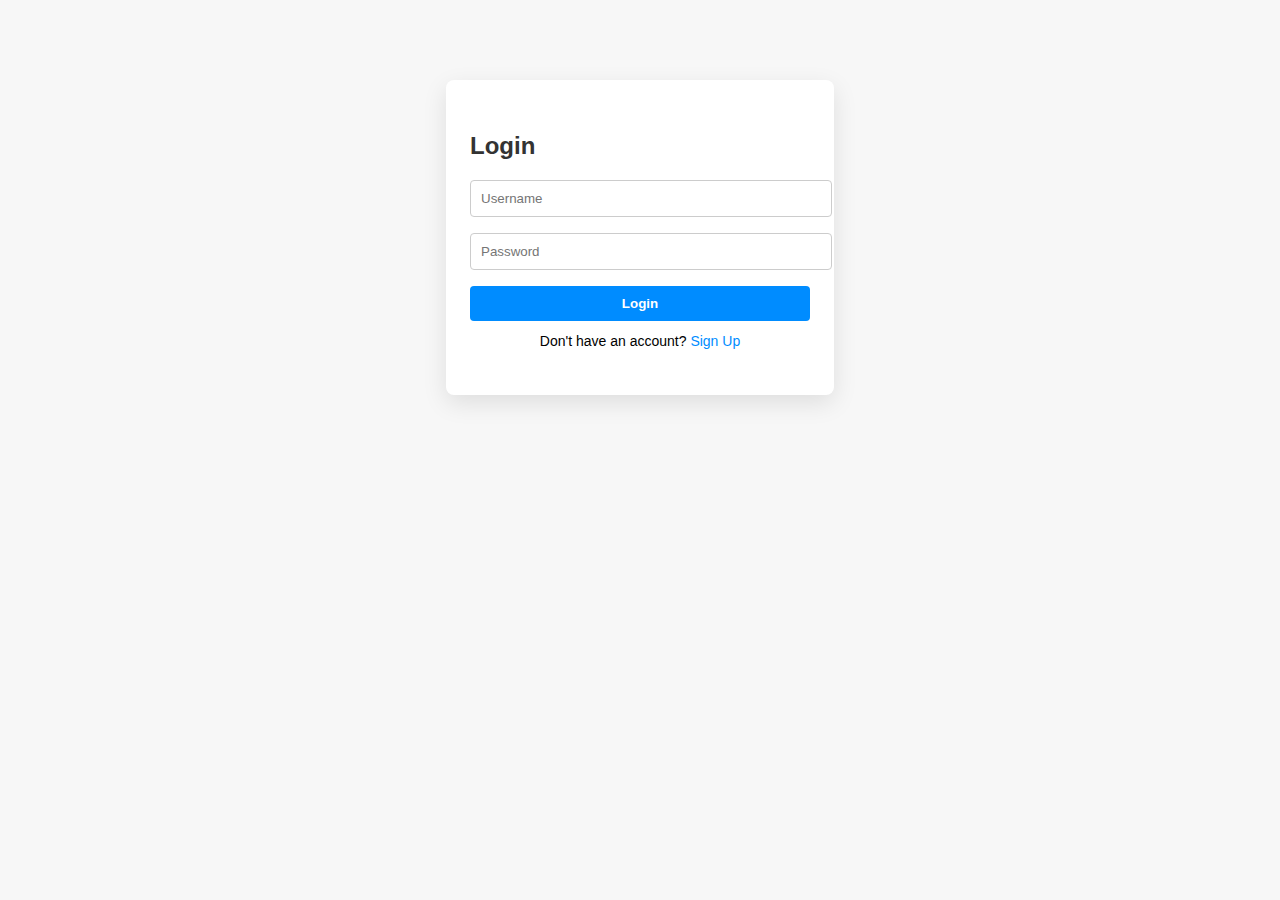
<file: HTML/auth.html>
<!DOCTYPE html>
<html lang="en">
<head>
  <meta charset="UTF-8">
  <title>Login & Sign Up</title>
  <link rel="stylesheet" href="auth.css">
</head>
<body>
  <div class="container">
    <div class="form" id="login-form">
      <h2>Login</h2>
      <input type="text" placeholder="Username" required>
      <input type="password" placeholder="Password" required>
      <button>Login</button>
      <p>Don't have an account? <a href="#" onclick="showSignup()">Sign Up</a></p>
    </div>
    <div class="form" id="signup-form" style="display:none;">
      <h2>Sign Up</h2>
      <input type="text" placeholder="Username" required>
      <input type="email" placeholder="Email" required>
      <input type="password" placeholder="Password" required>
      <button>Sign Up</button>
      <p>Already have an account? <a href="#" onclick="showLogin()">Login</a></p>
    </div>
  </div>
  <script>
    function showSignup() {
      document.getElementById('login-form').style.display = 'none';
      document.getElementById('signup-form').style.display = 'block';
    }
    function showLogin() {
      document.getElementById('signup-form').style.display = 'none';
      document.getElementById('login-form').style.display = 'block';
    }
  </script>
</body>
</html>
</file>
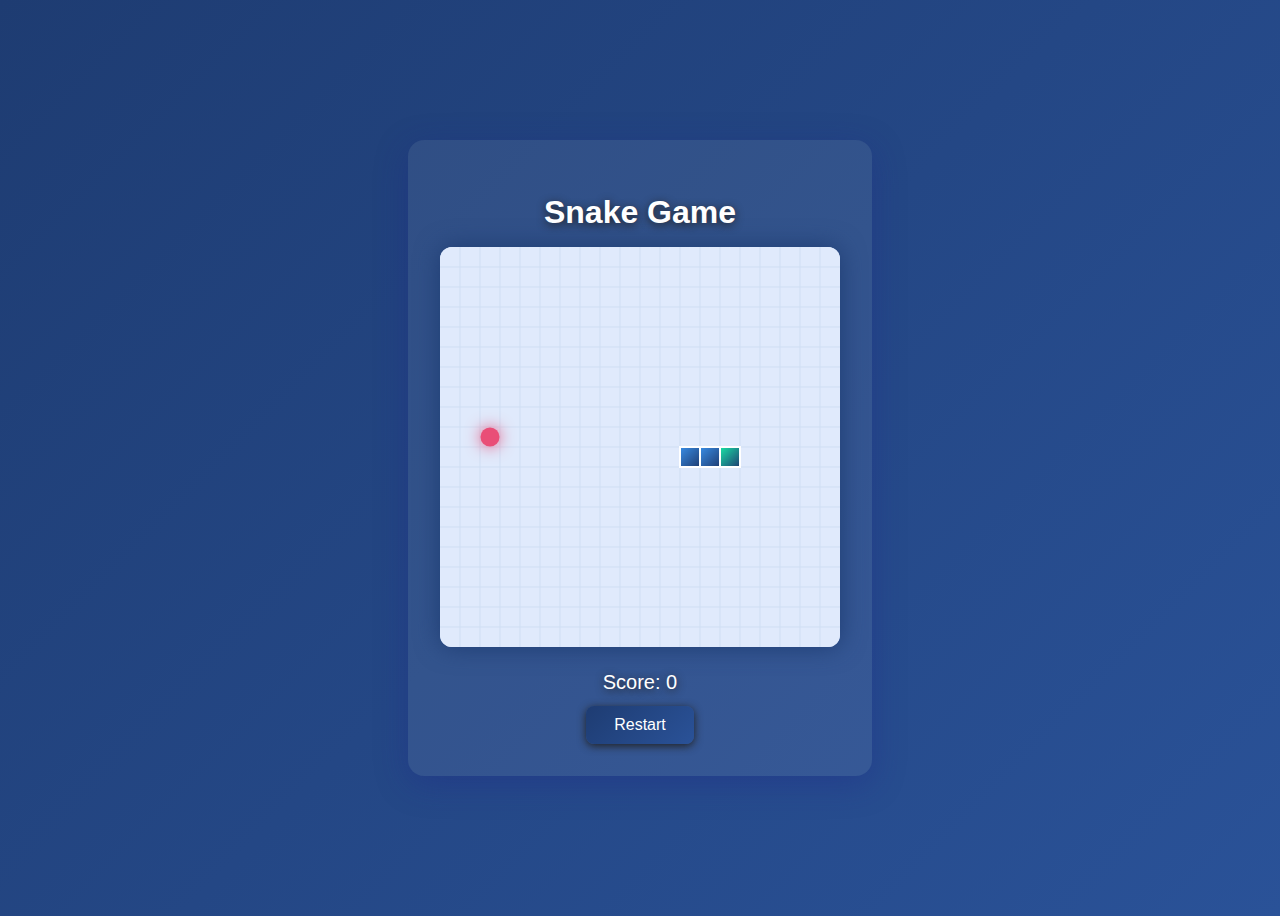
<file: HTML/snake.html>
<!DOCTYPE html>
<html lang="en">
<head>
  <meta charset="UTF-8">
  <title>Snake Game</title>
  <link rel="stylesheet" href="snake.css">
</head>
<body>
  <div class="container">
    <h1>Snake Game</h1>
    <canvas id="gameCanvas" width="400" height="400"></canvas>
    <div class="score">Score: <span id="score">0</span></div>
    <button onclick="restartGame()">Restart</button>
  </div>
  <script src="snake.js"></script>
</body>
</html>
</file>
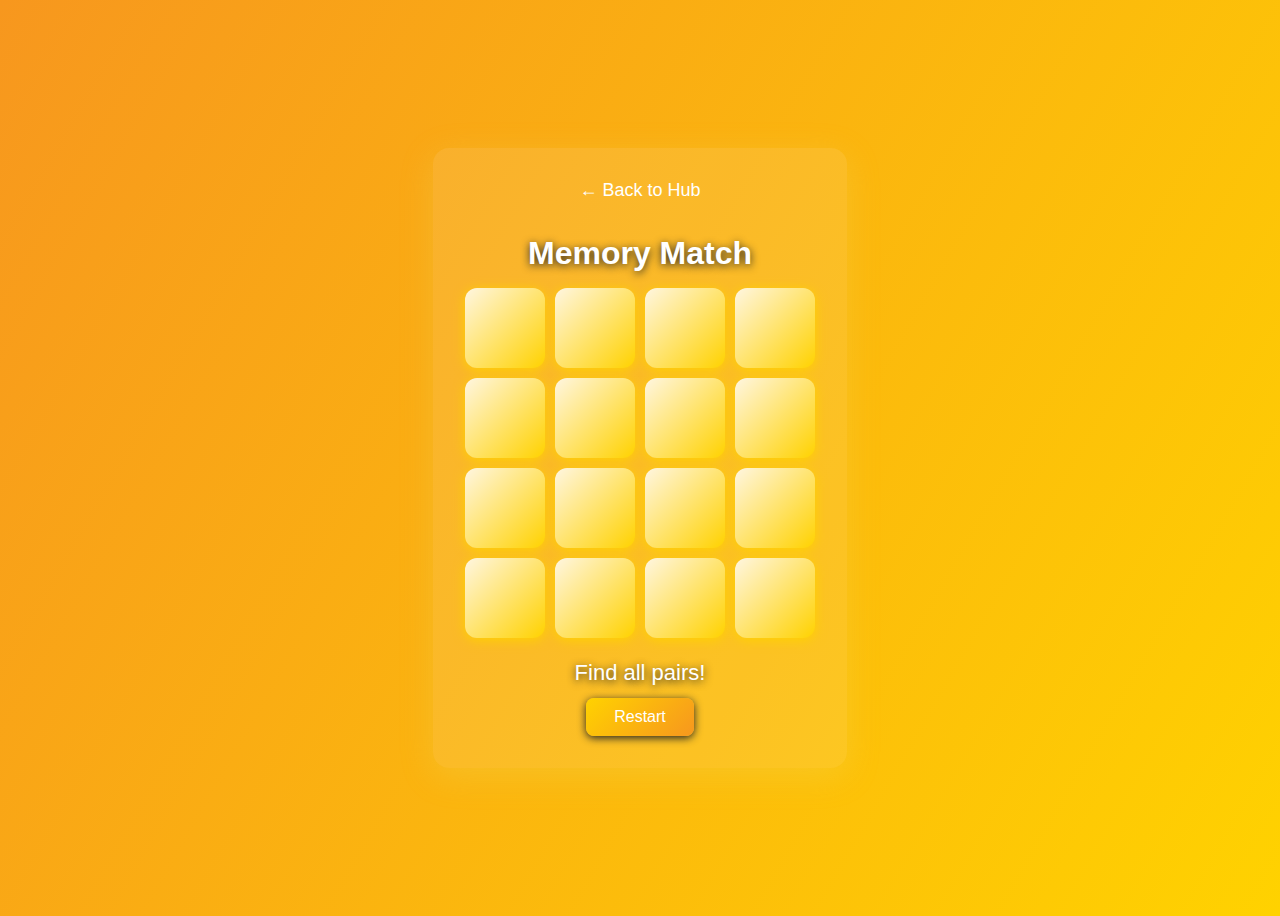
<file: HTML/GAMES/memory.html>
<!DOCTYPE html>
<html lang="en">
<head>
  <meta charset="UTF-8">
  <title>Memory Match</title>
  <link rel="stylesheet" href="memory.css">
</head>
<body>
  <div class="container">
    <a class="back" href="index.html">← Back to Hub</a>
    <h1>Memory Match</h1>
    <div id="memory-board"></div>
    <div class="status" id="memory-status"></div>
    <button onclick="restartGame()">Restart</button>
  </div>
  <script src="memory.js"></script>
</body>
</html>
</file>
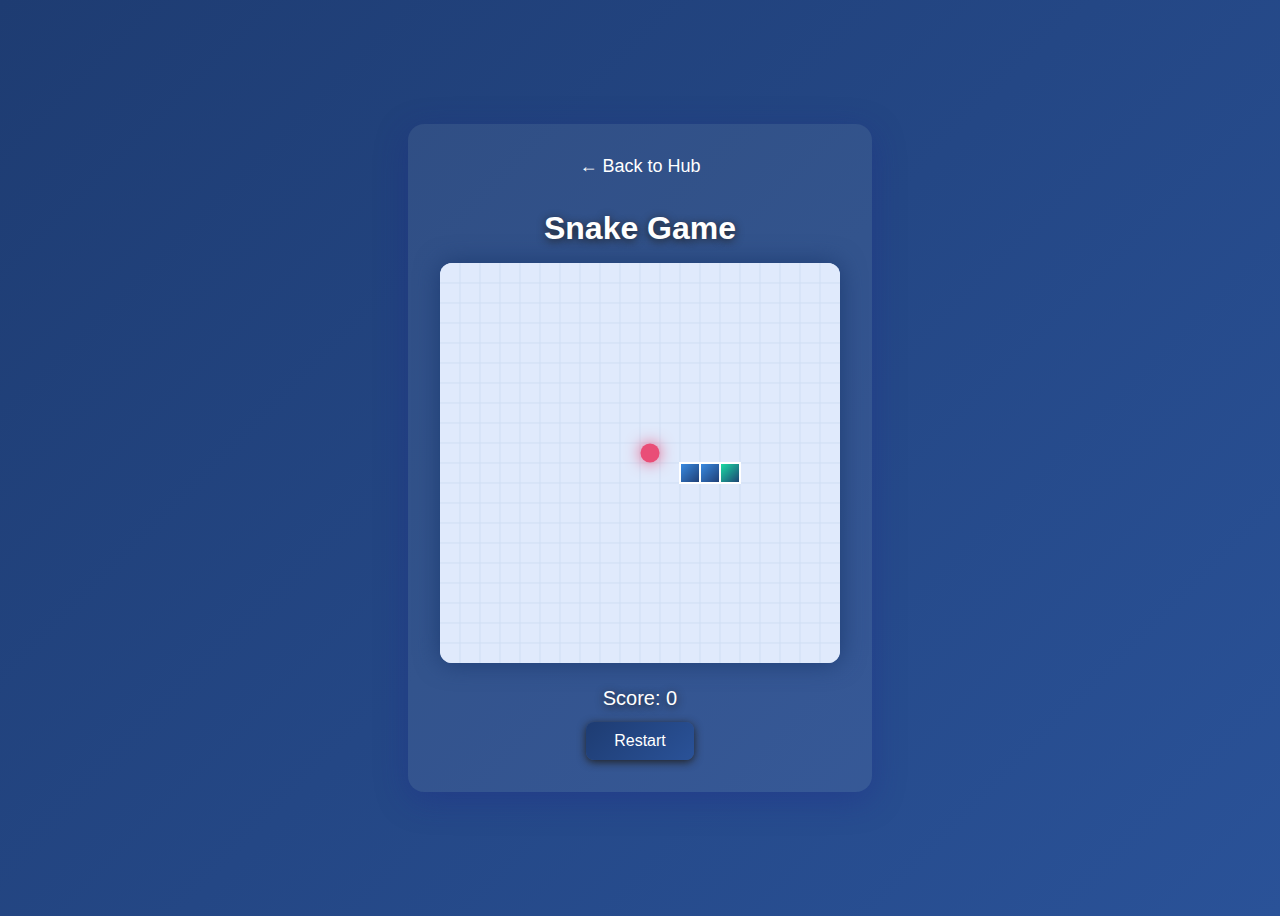
<file: HTML/GAMES/snake.html>
<!DOCTYPE html>
<html lang="en">
<head>
  <meta charset="UTF-8">
  <title>Snake Game</title>
  <link rel="stylesheet" href="snake.css">
</head>
<body>
  <div class="container">
    <a class="back" href="index.html">← Back to Hub</a>
    <h1>Snake Game</h1>
    <canvas id="gameCanvas" width="400" height="400"></canvas>
    <div class="score">Score: <span id="score">0</span></div>
    <button onclick="restartGame()">Restart</button>
  </div>
  <script src="snake.js"></script>
</body>
</html>
</file>
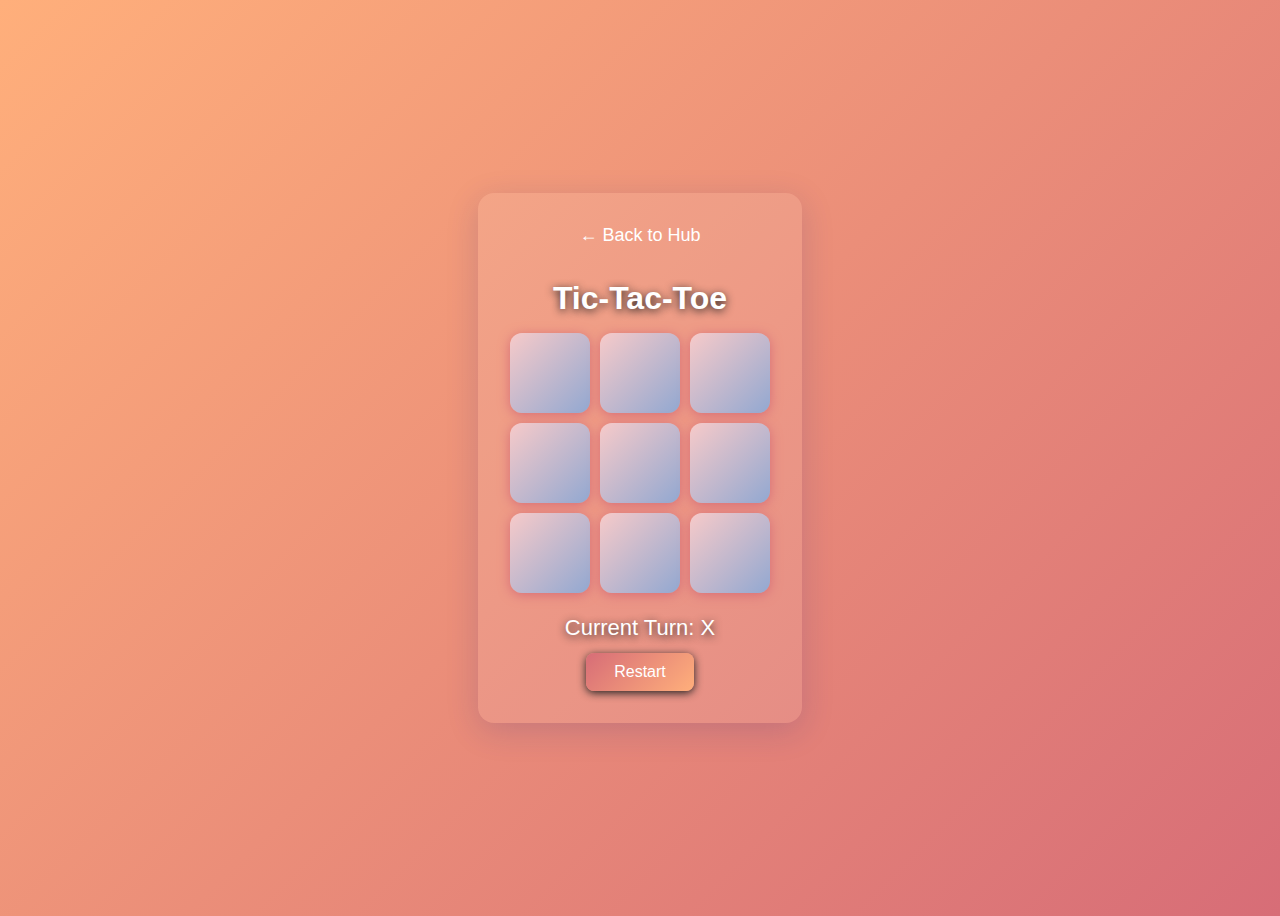
<file: HTML/GAMES/tictactoe.html>
<!DOCTYPE html>
<html lang="en">
<head>
  <meta charset="UTF-8">
  <title>Tic-Tac-Toe</title>
  <link rel="stylesheet" href="tictactoe.css">
</head>
<body>
  <div class="container">
    <a class="back" href="index.html">← Back to Hub</a>
    <h1>Tic-Tac-Toe</h1>
    <div id="board"></div>
    <div class="status" id="status"></div>
    <button onclick="restartGame()">Restart</button>
  </div>
  <script src="tictactoe.js"></script>
</body>
</html>
</file>
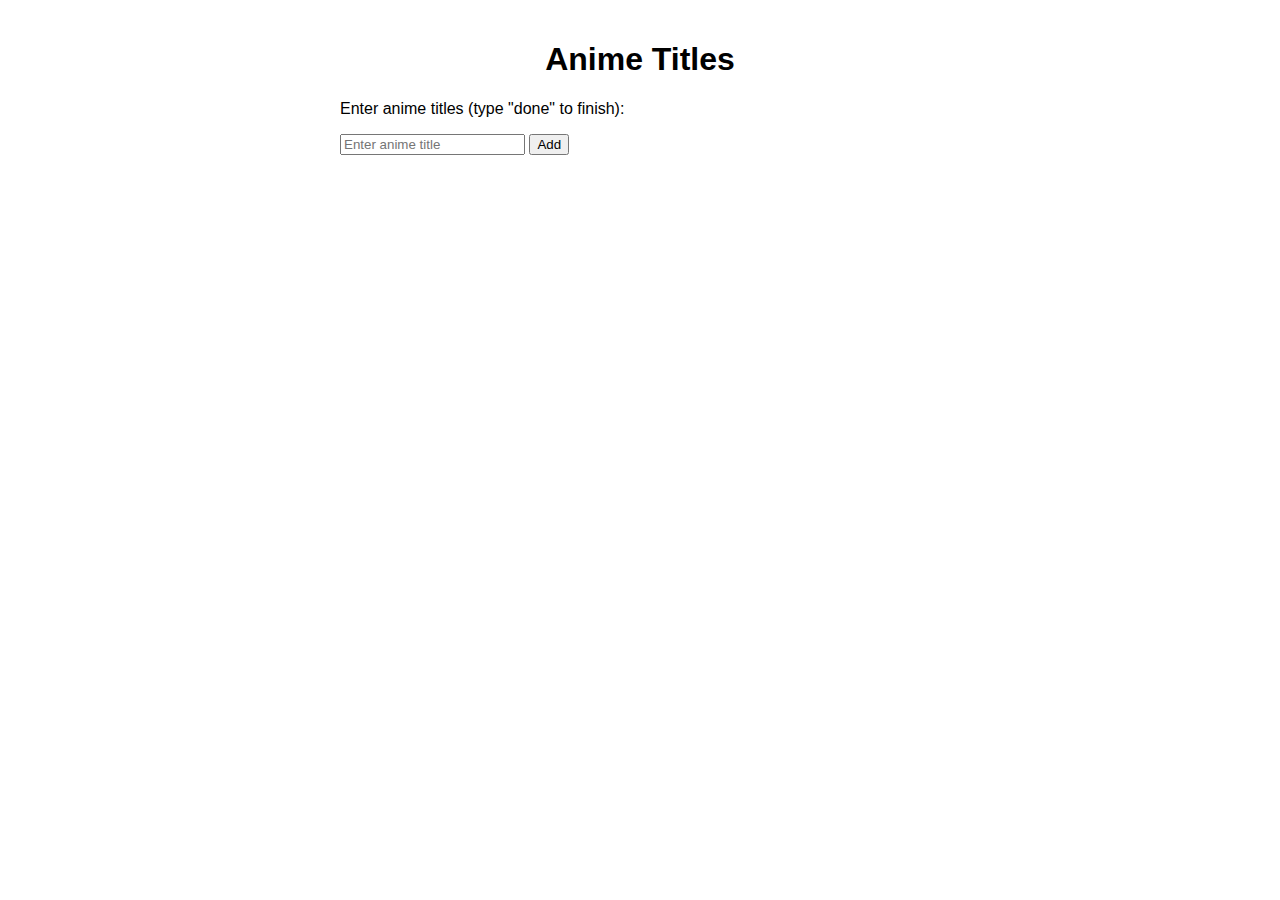
<file: kartikay/Experiment/anime_tkinter.html>
<!DOCTYPE html>
<html lang="en">
<head>
    <meta charset="UTF-8">
    <meta name="viewport" content="width=device-width, initial-scale=1.0">
    <title>Anime Titles</title>
    <style>
        body {
            font-family: Arial, sans-serif;
            max-width: 600px;
            margin: 0 auto;
            padding: 20px;
        }
        h1 {
            text-align: center;
        }
        #animeList {
            list-style: none;
            padding: 0;
        }
    </style>
</head>
<body>

<h1>Anime Titles</h1>
<p>Enter anime titles (type "done" to finish):</p>

<input type="text" id="animeInput" placeholder="Enter anime title" />
<button onclick="addAnimeTitle()">Add</button>

<ul id="animeList"></ul>

<script>
    let animeTitles = [];

    function addAnimeTitle() {
        const input = document.getElementById('animeInput');
        const title = input.value.trim();

        if (title.toLowerCase() === 'done') {
            displayUniqueTitles();
            input.value = '';
            return;
        }

        if (title && !animeTitles.includes(title)) {
            animeTitles.push(title);
            const listItem = document.createElement('li');
            listItem.textContent = title;
            document.getElementById('animeList').appendChild(listItem);
        }
        input.value = '';
    }

    function displayUniqueTitles() {
        animeTitles = Array.from(new Set(animeTitles)).sort();
        const list = document.getElementById('animeList');
        list.innerHTML = ''; // Clear existing list

        animeTitles.forEach(title => {
            const listItem = document.createElement('li');
            listItem.textContent = title;
            list.appendChild(listItem);
        });

        alert("Anime titles saved without duplicates.");
    }
</script>

</body>
</html>
</file>
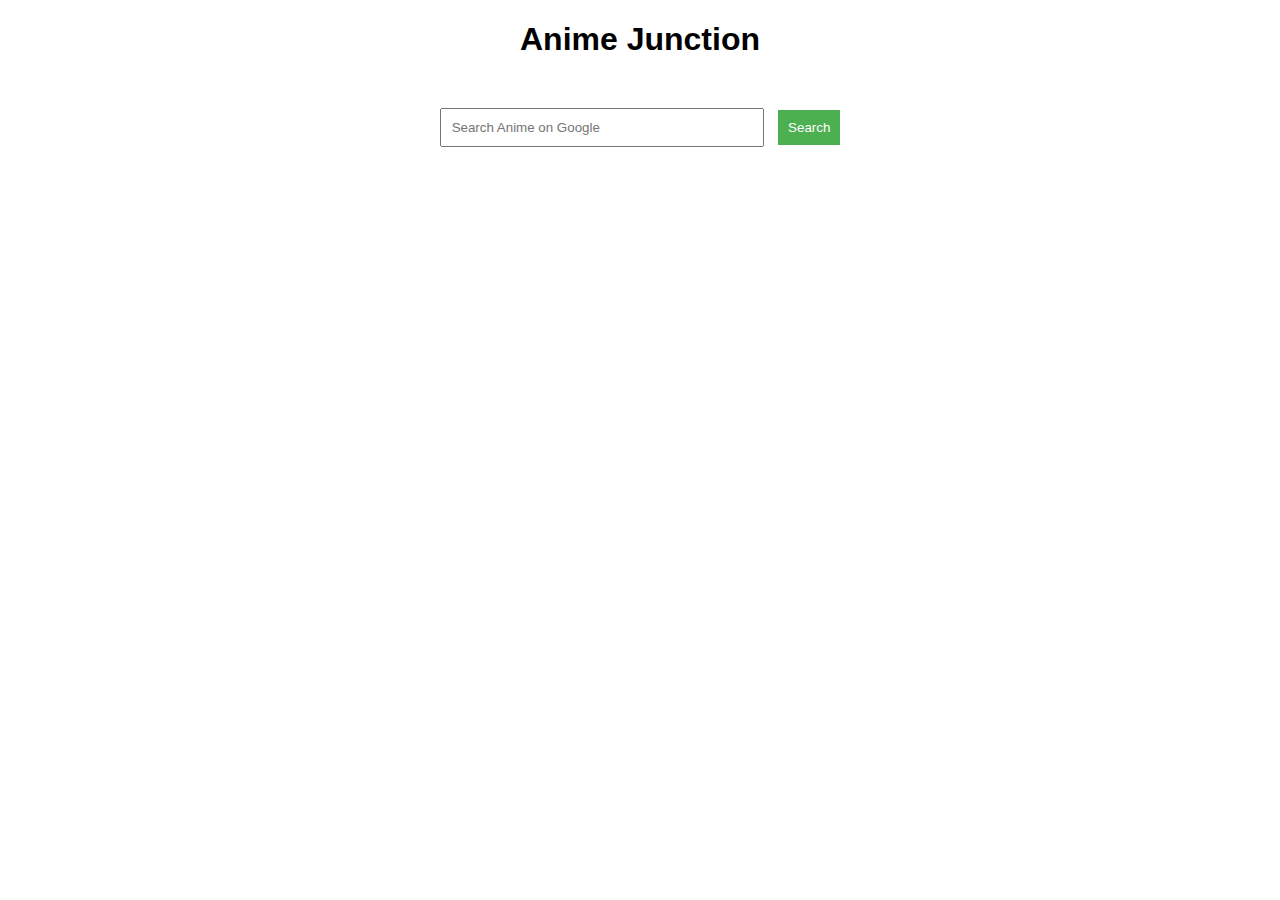
<file: kartikay/Experiment/home.html>
<!DOCTYPE html>
<html lang="en">
<head>
    <meta charset="UTF-8">
    <meta name="viewport" content="width=device-width, initial-scale=1.0">
    <title>Anime Junction</title>
    <style>
        body {
            font-family: Arial, sans-serif;
            text-align: center;
        }
        .container {
            margin-top: 50px;
        }
        input[type="text"] {
            padding: 10px;
            width: 300px;
            margin-right: 10px;
        }
        button {
            padding: 10px;
            background-color: #4CAF50;
            color: white;
            border: none;
            cursor: pointer;
        }
        button:hover {
            background-color: #45a049;
        }
    </style>
</head>
<body>
    <h1>Anime Junction</h1>
    <div class="container">
        <input type="text" id="searchQuery" placeholder="Search Anime on Google">
        <button onclick="searchGoogle()">Search</button>
    </div>

    <script>
        function searchGoogle() {
            const query = document.getElementById("searchQuery").value;
            if(query) {
                const url = `https://www.google.com/search?q=${encodeURIComponent(query)} anime`;
                window.open(url, "_blank");
            } else {
                alert("Please enter a search term.");
            }
        }
    </script>
</body>
</html>
</file>
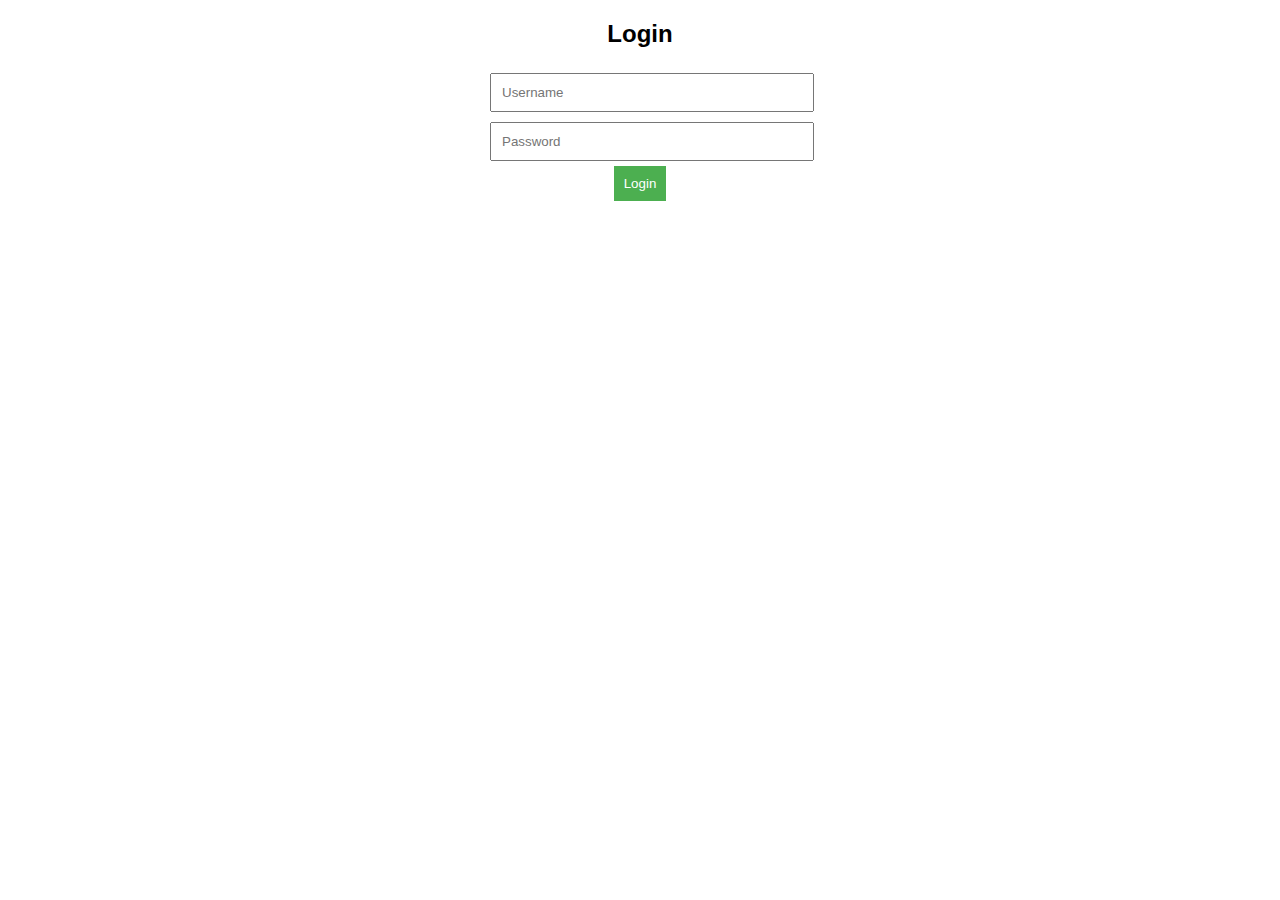
<file: kartikay/Experiment/login.html>
<!DOCTYPE html>
<html lang="en">
<head>
    <meta charset="UTF-8">
    <meta name="viewport" content="width=device-width, initial-scale=1.0">
    <title>Login</title>
    <style>
        body {
            font-family: Arial, sans-serif;
            text-align: center;
        }
        .container {
            width: 300px;
            margin: auto;
        }
        input[type="text"], input[type="password"] {
            width: 100%;
            padding: 10px;
            margin: 5px 0;
        }
        button {
            padding: 10px;
            background-color: #4CAF50;
            color: white;
            border: none;
            cursor: pointer;
        }
        button:hover {
            background-color: #45a049;
        }
    </style>
</head>
<body>
    <div class="container">
        <h2>Login</h2>
        <form action="home.html">
            <input type="text" name="username" placeholder="Username" required><br>
            <input type="password" name="password" placeholder="Password" required><br>
            <button type="submit">Login</button>
        </form>
    </div>
</body>
</html>
</file>
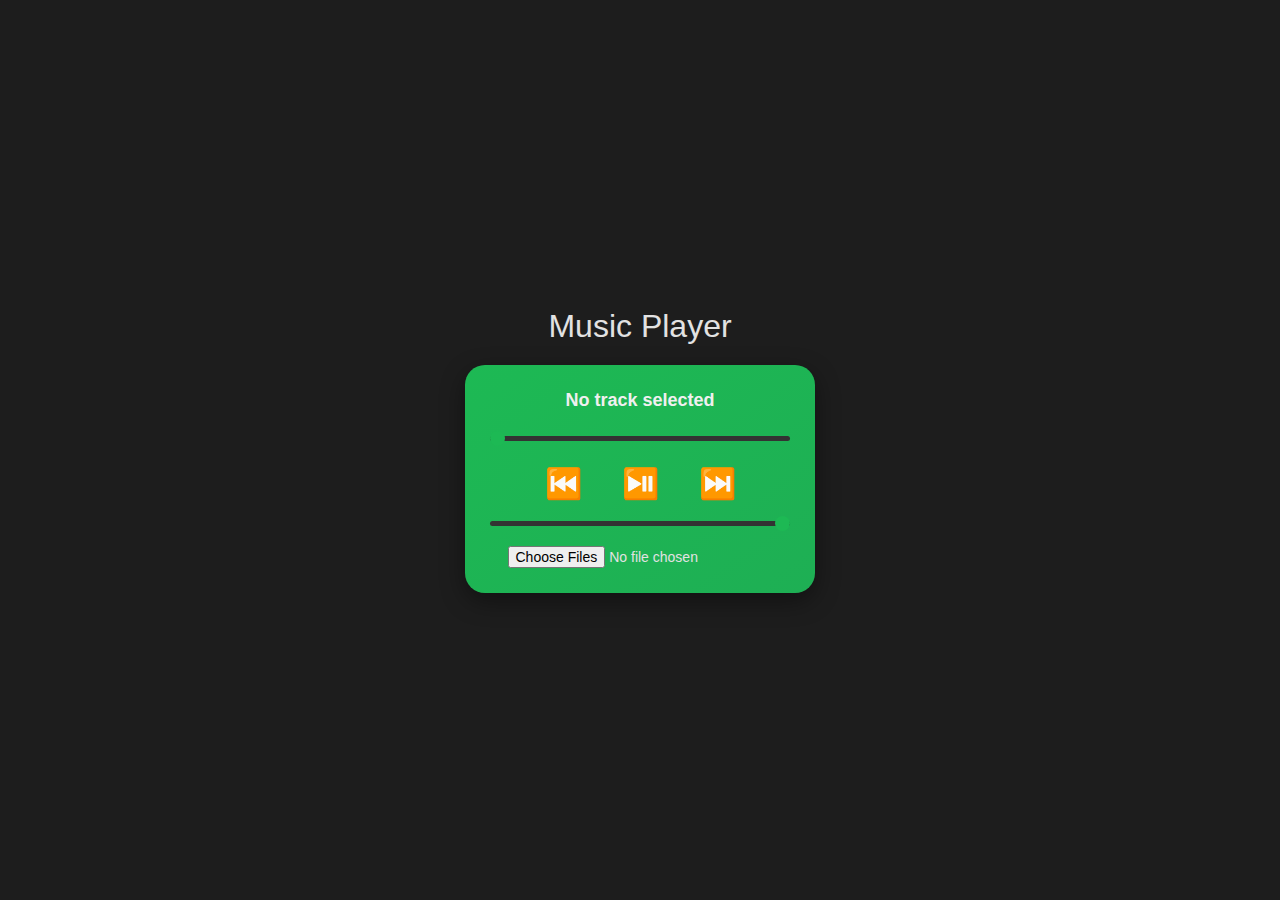
<file: kartikay/Experiment/music_player.html>
<!DOCTYPE html>
<html lang="en">
<head>
  <meta charset="UTF-8">
  <meta name="viewport" content="width=device-width, initial-scale=1.0">
  <title>Enhanced Music Player</title>
  <style>
    * {
      margin: 0;
      padding: 0;
      box-sizing: border-box;
    }
    body {
      display: flex;
      flex-direction: column;
      align-items: center;
      justify-content: center;
      height: 100vh;
      font-family: Arial, sans-serif;
      background-color: #1d1d1d;
      color: #fff;
      margin: 0;
    }
    h1 {
      font-weight: 300;
      margin-bottom: 20px;
      color: #e2e2e2;
    }
    #music-player {
      background: linear-gradient(145deg, #1db954, #1eaf54);
      border-radius: 20px;
      padding: 25px;
      box-shadow: 0 8px 24px rgba(0, 0, 0, 0.4);
      display: flex;
      flex-direction: column;
      align-items: center;
      max-width: 350px;
      width: 100%;
    }
    #track-title {
      font-size: 18px;
      margin-bottom: 15px;
      text-align: center;
      font-weight: bold;
      color: #f0f0f0;
    }
    #controls {
      display: flex;
      align-items: center;
      gap: 20px;
      margin-top: 15px;
    }
    .control-button {
      cursor: pointer;
      font-size: 30px;
      color: #fff;
      border: none;
      background: none;
      padding: 10px;
      border-radius: 50%;
      transition: background 0.3s ease;
    }
    .control-button:hover {
      background: rgba(255, 255, 255, 0.2);
    }
    #progress-slider, #volume-slider {
      width: 100%;
      margin-top: 10px;
      -webkit-appearance: none;
      appearance: none;
      height: 5px;
      border-radius: 5px;
      background: #333;
      outline: none;
    }
    #progress-slider::-webkit-slider-thumb, #volume-slider::-webkit-slider-thumb {
      -webkit-appearance: none;
      appearance: none;
      width: 15px;
      height: 15px;
      border-radius: 50%;
      background: #1db954;
      cursor: pointer;
    }
    #file-input {
      margin-top: 20px;
      font-size: 14px;
      color: #e2e2e2;
    }
  </style>
</head>
<body>

  <h1>Music Player</h1>
  <div id="music-player">
    <div id="track-title">No track selected</div>
    <audio id="audio" controls style="display: none;"></audio>
    <input type="range" id="progress-slider" min="0" max="100" value="0">
    <div id="controls">
      <button id="prev" class="control-button">⏮️</button>
      <button id="play-pause" class="control-button">⏯️</button>
      <button id="next" class="control-button">⏭️</button>
    </div>
    <input type="range" id="volume-slider" min="0" max="1" step="0.01" value="1">
    <input type="file" id="file-input" accept="audio/*" multiple>
  </div>

  <script>
    const audio = document.getElementById('audio');
    const trackTitle = document.getElementById('track-title');
    const playPauseBtn = document.getElementById('play-pause');
    const volumeSlider = document.getElementById('volume-slider');
    const progressSlider = document.getElementById('progress-slider');
    const fileInput = document.getElementById('file-input');
    const prevBtn = document.getElementById('prev');
    const nextBtn = document.getElementById('next');

    let tracks = [];
    let currentTrackIndex = 0;

    // Load selected tracks
    fileInput.addEventListener('change', (event) => {
      tracks = Array.from(event.target.files);
      if (tracks.length > 0) {
        loadTrack(currentTrackIndex);
      }
    });

    // Load a track by index
    function loadTrack(index) {
      const track = tracks[index];
      if (track) {
        audio.src = URL.createObjectURL(track);
        trackTitle.textContent = track.name;
        audio.load();
        playTrack();
      }
    }

    // Play and pause functionality
    playPauseBtn.addEventListener('click', () => {
      if (audio.paused) {
        playTrack();
      } else {
        pauseTrack();
      }
    });

    function playTrack() {
      audio.play();
      playPauseBtn.textContent = '⏸️';
    }

    function pauseTrack() {
      audio.pause();
      playPauseBtn.textContent = '⏯️';
    }

    // Next and previous buttons
    nextBtn.addEventListener('click', () => {
      currentTrackIndex = (currentTrackIndex + 1) % tracks.length;
      loadTrack(currentTrackIndex);
    });

    prevBtn.addEventListener('click', () => {
      currentTrackIndex = (currentTrackIndex - 1 + tracks.length) % tracks.length;
      loadTrack(currentTrackIndex);
    });

    // Volume control
    volumeSlider.addEventListener('input', (e) => {
      audio.volume = e.target.value;
    });

    // Update progress slider
    audio.addEventListener('timeupdate', () => {
      progressSlider.value = (audio.currentTime / audio.duration) * 100 || 0;
    });

    // Seek functionality
    progressSlider.addEventListener('input', (e) => {
      audio.currentTime = (e.target.value / 100) * audio.duration;
    });

    // End of track handler
    audio.addEventListener('ended', () => {
      nextBtn.click();
    });
  </script>

</body>
</html>
</file>
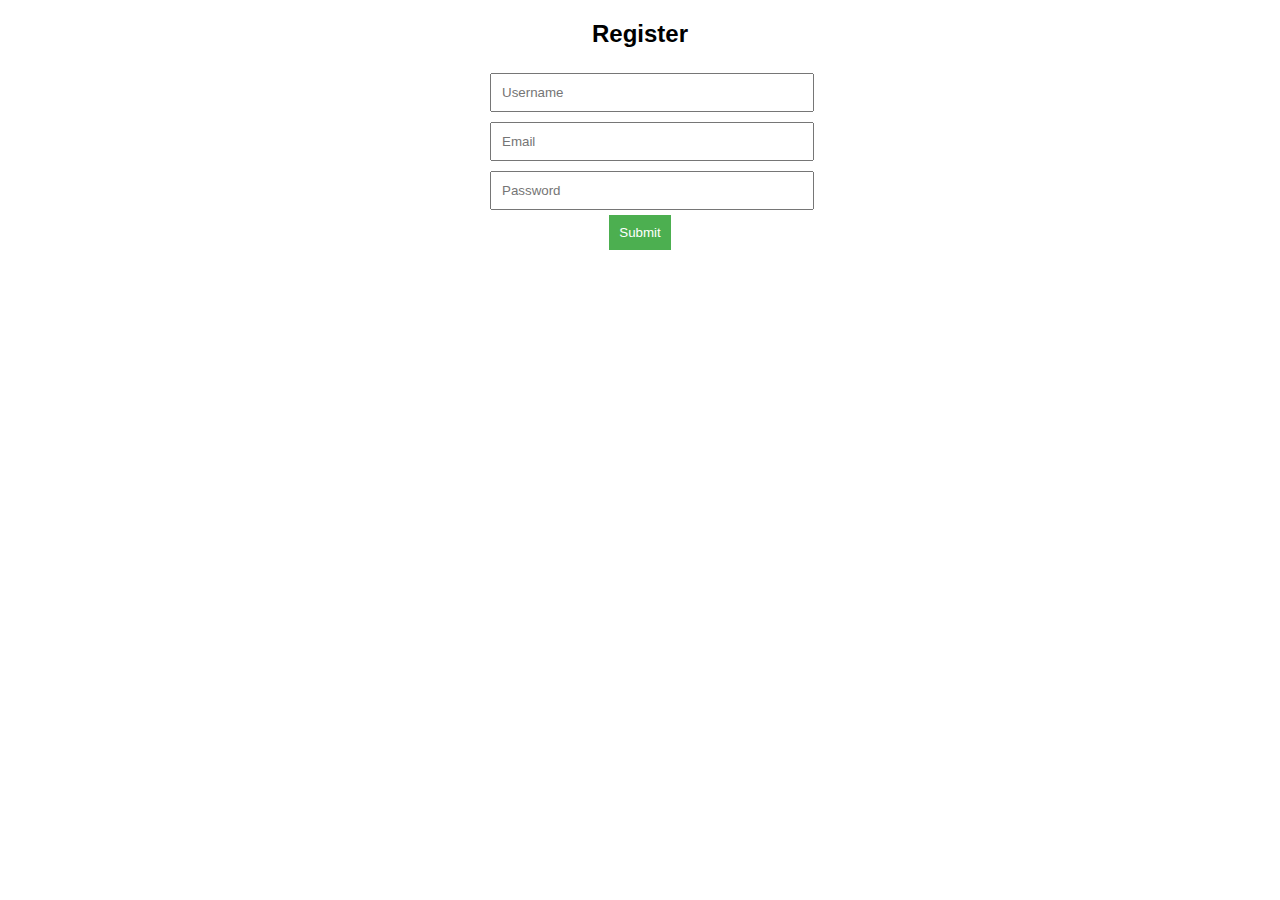
<file: kartikay/Experiment/registration.html>
<!DOCTYPE html>
<html lang="en">
<head>
    <meta charset="UTF-8">
    <meta name="viewport" content="width=device-width, initial-scale=1.0">
    <title>Registration</title>
    <style>
        body {
            font-family: Arial, sans-serif;
            text-align: center;
        }
        .container {
            width: 300px;
            margin: auto;
        }
        input[type="text"], input[type="password"], input[type="email"] {
            width: 100%;
            padding: 10px;
            margin: 5px 0;
        }
        button {
            padding: 10px;
            background-color: #4CAF50;
            color: white;
            border: none;
            cursor: pointer;
        }
        button:hover {
            background-color: #45a049;
        }
    </style>
</head>
<body>
    <div class="container">
        <h2>Register</h2>
        <form action="login.html">
            <input type="text" name="username" placeholder="Username" required><br>
            <input type="email" name="email" placeholder="Email" required><br>
            <input type="password" name="password" placeholder="Password" required><br>
            <button type="submit">Submit</button>
        </form>
    </div>
</body>
</html>
</file>
<file: HTML/auth.css>
body {
  background: #f7f7f7;
  font-family: Arial, sans-serif;
}
.container {
  width: 340px;
  margin: 80px auto;
  padding: 32px 24px;
  background: #fff;
  border-radius: 8px;
  box-shadow: 0 8px 24px rgba(0,0,0,0.1);
}
.form h2 {
  margin-bottom: 20px;
  color: #333;
}
.form input {
  width: 100%;
  padding: 10px;
  margin-bottom: 16px;
  border: 1px solid #ccc;
  border-radius: 4px;
}
.form button {
  width: 100%;
  padding: 10px;
  background: #008cff;
  color: #fff;
  border: none;
  border-radius: 4px;
  font-weight: bold;
  cursor: pointer;
}
.form button:hover {
  background: #005fa3;
}
.form p {
  margin-top: 12px;
  font-size: 14px;
  text-align: center;
}
.form a {
  color: #008cff;
  text-decoration: none;
}
.form a:hover {
  text-decoration: underline;
}
</file>
<file: HTML/snake.css>
body {
  background: linear-gradient(135deg, #1e3c72 0%, #2a5298 100%);
  font-family: 'Segoe UI', Arial, sans-serif;
  display: flex;
  justify-content: center;
  align-items: center;
  height: 100vh;
}

.container {
  background: rgba(255,255,255,0.07);
  box-shadow: 0 8px 32px 0 rgba(31,38,135,0.37);
  border-radius: 16px;
  padding: 32px;
  text-align: center;
}

h1 {
  color: #fff;
  margin-bottom: 16px;
  text-shadow: 0 2px 8px #222;
}

canvas {
  border-radius: 12px;
  box-shadow: 0 0 24px #1e3c72;
  background: linear-gradient(135deg, #e0eafc 0%, #cfdef3 100%);
  margin-bottom: 20px;
}

.score {
  color: #fff;
  font-size: 20px;
  margin-bottom: 12px;
  text-shadow: 0 2px 8px #222;
}

button {
  background: linear-gradient(135deg, #1e3c72 0%, #2a5298 100%);
  color: #fff;
  border: none;
  padding: 10px 28px;
  border-radius: 8px;
  font-size: 16px;
  cursor: pointer;
  box-shadow: 0 2px 8px #222;
  transition: background 0.2s;
}

button:hover {
  background: linear-gradient(135deg, #2a5298 0%, #1e3c72 100%);
}
</file>
<file: HTML/GAMES/memory.css>
body {
  background: linear-gradient(120deg, #f7971e 0%, #ffd200 100%);
  font-family: 'Segoe UI', Arial, sans-serif;
  display: flex;
  justify-content: center;
  align-items: center;
  height: 100vh;
}
.container {
  background: rgba(255,255,255,0.10);
  box-shadow: 0 8px 32px 0 rgba(240,217,99,0.27);
  border-radius: 16px;
  padding: 32px;
  text-align: center;
}
h1 {
  color: #fff;
  margin-bottom: 16px;
  text-shadow: 0 2px 8px #222;
}
.back {
  display: inline-block;
  color: #fff;
  text-decoration: none;
  margin-bottom: 12px;
  font-size: 18px;
}
#memory-board {
  display: grid;
  grid-template-columns: repeat(4, 80px);
  grid-template-rows: repeat(4, 80px);
  gap: 10px;
  margin: 0 auto 22px auto;
}
.memory-card {
  background: linear-gradient(135deg, #fff6e0 0%, #ffd200 100%);
  border-radius: 12px;
  box-shadow: 0 2px 12px #ffd200;
  display: flex;
  justify-content: center;
  align-items: center;
  font-size: 42px;
  color: #f7971e;
  cursor: pointer;
  transition: background 0.2s, box-shadow 0.2s;
  user-select: none;
  position: relative;
}
.memory-card.flipped {
  background: linear-gradient(135deg, #f7971e 0%, #ffd200 100%);
  color: #fff;
  box-shadow: 0 2px 22px #f7971e;
}
.memory-card.matched {
  background: linear-gradient(135deg, #b2f7ef 0%, #f7971e 100%);
  color: #fff;
  box-shadow: 0 2px 22px #b2f7ef;
}
.status {
  color: #fff;
  font-size: 22px;
  margin-bottom: 12px;
  text-shadow: 0 2px 8px #222;
}
button {
  background: linear-gradient(135deg, #ffd200 0%, #f7971e 100%);
  color: #fff;
  border: none;
  padding: 10px 28px;
  border-radius: 8px;
  font-size: 16px;
  cursor: pointer;
  box-shadow: 0 2px 8px #222;
  transition: background 0.2s;
}
button:hover {
  background: linear-gradient(135deg, #f7971e 0%, #ffd200 100%);
}
</file>
<file: HTML/GAMES/snake.css>
body {
  background: linear-gradient(135deg, #1e3c72 0%, #2a5298 100%);
  font-family: 'Segoe UI', Arial, sans-serif;
  display: flex;
  justify-content: center;
  align-items: center;
  height: 100vh;
}
.container {
  background: rgba(255,255,255,0.07);
  box-shadow: 0 8px 32px 0 rgba(31,38,135,0.37);
  border-radius: 16px;
  padding: 32px;
  text-align: center;
}
h1 {
  color: #fff;
  margin-bottom: 16px;
  text-shadow: 0 2px 8px #222;
}
.back {
  display: inline-block;
  color: #fff;
  text-decoration: none;
  margin-bottom: 12px;
  font-size: 18px;
}
canvas {
  border-radius: 12px;
  box-shadow: 0 0 24px #1e3c72;
  background: linear-gradient(135deg, #e0eafc 0%, #cfdef3 100%);
  margin-bottom: 20px;
}
.score {
  color: #fff;
  font-size: 20px;
  margin-bottom: 12px;
  text-shadow: 0 2px 8px #222;
}
button {
  background: linear-gradient(135deg, #1e3c72 0%, #2a5298 100%);
  color: #fff;
  border: none;
  padding: 10px 28px;
  border-radius: 8px;
  font-size: 16px;
  cursor: pointer;
  box-shadow: 0 2px 8px #222;
  transition: background 0.2s;
}
button:hover {
  background: linear-gradient(135deg, #2a5298 0%, #1e3c72 100%);
}
</file>
<file: HTML/GAMES/tictactoe.css>
body {
  background: linear-gradient(135deg, #ffaf7b 0%, #d76d77 100%);
  font-family: 'Segoe UI', Arial, sans-serif;
  display: flex;
  justify-content: center;
  align-items: center;
  height: 100vh;
}
.container {
  background: rgba(255,255,255,0.10);
  box-shadow: 0 8px 32px 0 rgba(31,38,135,0.17);
  border-radius: 16px;
  padding: 32px;
  text-align: center;
}
h1 {
  color: #fff;
  margin-bottom: 16px;
  text-shadow: 0 2px 8px #222;
}
.back {
  display: inline-block;
  color: #fff;
  text-decoration: none;
  margin-bottom: 12px;
  font-size: 18px;
}
#board {
  display: grid;
  grid-template-columns: repeat(3, 80px);
  grid-template-rows: repeat(3, 80px);
  gap: 10px;
  margin: 0 auto 22px auto;
}
.cell {
  background: linear-gradient(135deg, #f7cac9 0%, #92a8d1 100%);
  border-radius: 12px;
  box-shadow: 0 2px 12px #d76d77;
  display: flex;
  justify-content: center;
  align-items: center;
  font-size: 42px;
  color: #2a5298;
  cursor: pointer;
  transition: background 0.2s;
  user-select: none;
}
.cell:hover {
  background: linear-gradient(135deg, #fae3d9 0%, #b8a9c9 100%);
}
.status {
  color: #fff;
  font-size: 22px;
  margin-bottom: 12px;
  text-shadow: 0 2px 8px #222;
}
button {
  background: linear-gradient(135deg, #d76d77 0%, #ffaf7b 100%);
  color: #fff;
  border: none;
  padding: 10px 28px;
  border-radius: 8px;
  font-size: 16px;
  cursor: pointer;
  box-shadow: 0 2px 8px #222;
  transition: background 0.2s;
}
button:hover {
  background: linear-gradient(135deg, #ffaf7b 0%, #d76d77 100%);
}
</file>
